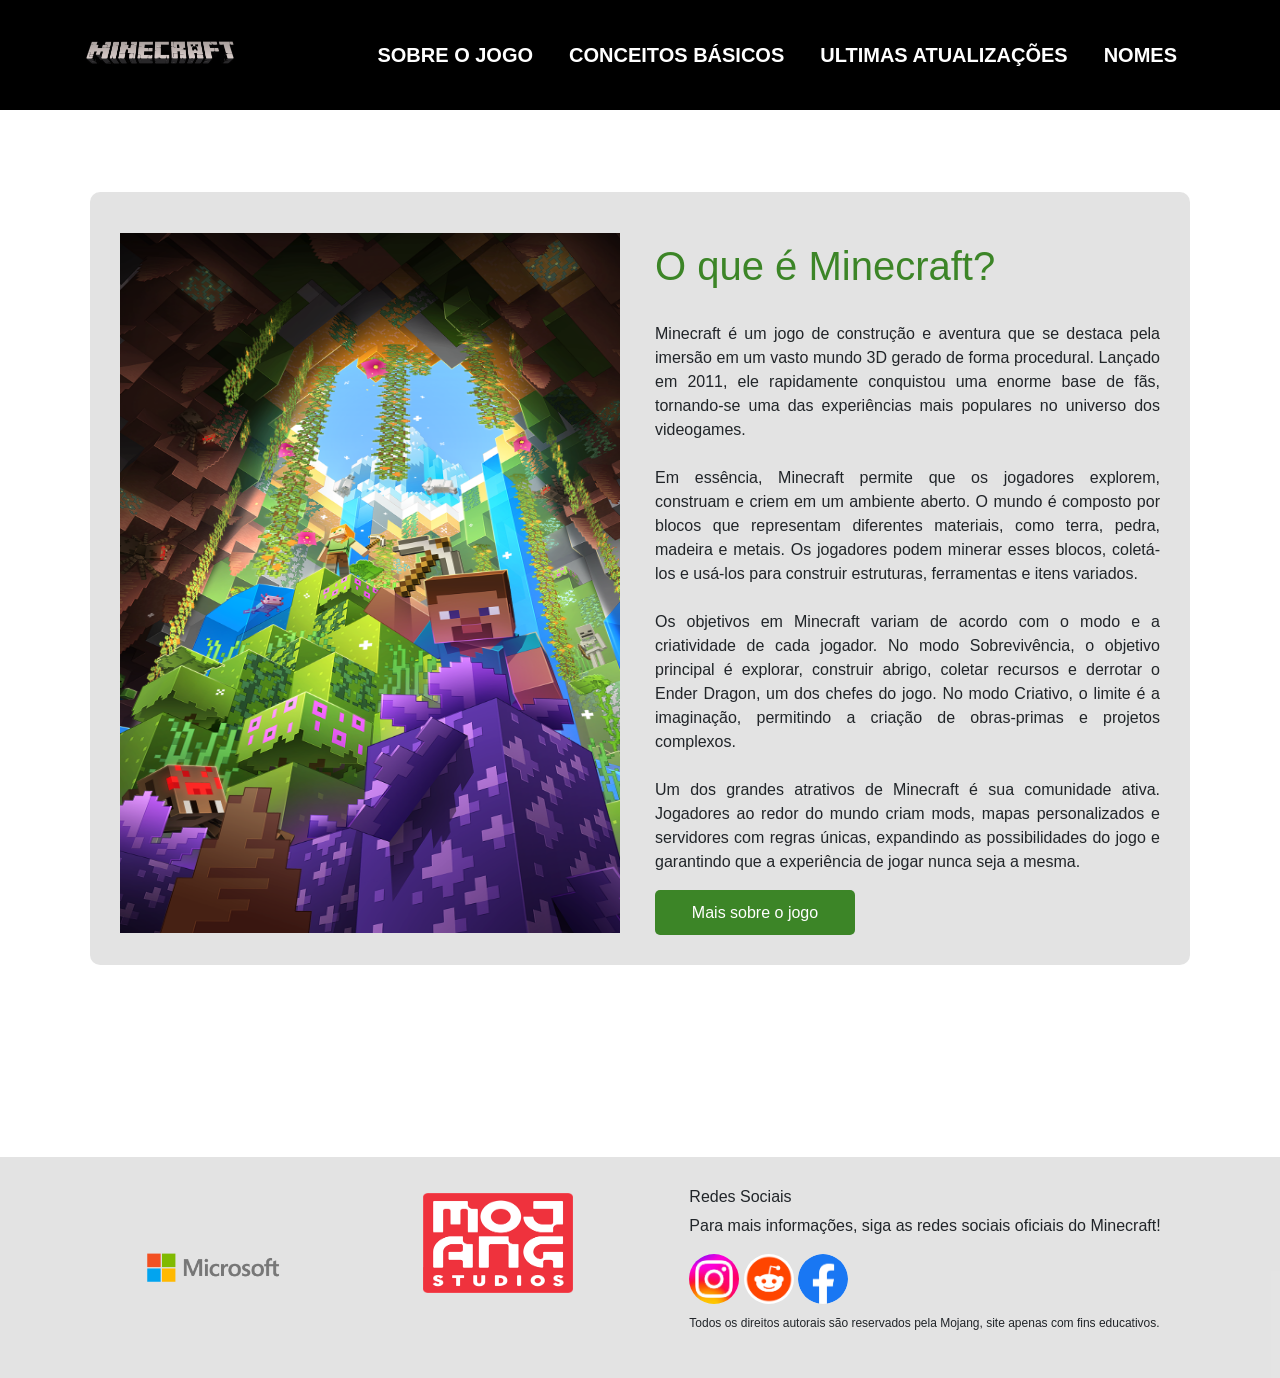
<file: minecraft_site_01-master/minecraft_php-master/index.html>
<!doctype html>
<html lang="pt-br">
    <head>
        <meta charset="utf-8">
        <meta name="viewport" content="width=device-width, initial-scale=1">
        <title>Início | Minecraft</title>
        <link rel="shortcut icon" href="images/steve.png" type="image/x-icon">
        <!--Bootstrap-->
        <link rel="stylesheet" href="https://stackpath.bootstrapcdn.com/bootstrap/4.1.3/css/bootstrap.min.css" integrity="sha384-MCw98/SFnGE8fJT3GXwEOngsV7Zt27NXFoaoApmYm81iuXoPkFOJwJ8ERdknLPMO" crossorigin="anonymous">
        <!--CSS-->
        <link rel="stylesheet" type="text/css" href="./css/main.css">

    </head>
    <body>
        <header>
            <nav class="navbar navbar-expand-lg fixed-top">
                <div class="container">
                    
                    <a href="index.html" class="navbar-brand">
                        <img src="./images/mine_logo.png" width="150" alt="">
                    </a>

                    <button class="navbar-toggler" data-toggle="collapse" data-target="#nav-principal">
                        <img src="./images/creeper.jpg" alt="" width="30px">
                    </button>

                    <div class="collapse navbar-collapse" id="nav-principal">
                        <ul class="navbar-nav ml-auto">
                            <li class="nav-item">
                                <a class="nav-link" href="index.html">Sobre o jogo</a>
                            </li>
                            <li class="nav-item">
                                <a class="nav-link" href="./pages/conceitosBasicos.php">Conceitos básicos</a>
                            </li>
                            <li class="nav-item"></li>
                                <a class="nav-link" href="./pages/ultimasAtualizacoes.php">Ultimas atualizações</a>
                            </li>
                            <li class="nav-item"></li>
                                <a class="nav-link" href="./pages/nomes.html">Nomes</a>
                            </li>
                        </ul>
                    </div>
                </div>
            </nav>
        </header>

        <main>
            <div class="container">
                <div class="row">
                    <div id="col-12">
                        <div class="principal">
                            <div class="row align-items-center">
                                <div class="col-12 col-lg-6">
                                    <div>
                                        <img src="./images/minecraft_main.png" alt="" class="img-fluid img-principal">
                                    </div>
                                </div>
                                <div class="col-12 col-lg-6">
                                    <div class="row">
                                        <div class="col-12">
                                            <div>
                                                <h1 class="tittle">O que é Minecraft?</h1>
                                                <p class="text">
                                                    <br>Minecraft é um jogo de construção e aventura que se destaca pela imersão em um vasto mundo 3D gerado de forma procedural. Lançado em 2011, ele rapidamente conquistou uma enorme base de fãs, tornando-se uma das experiências mais populares no universo dos videogames. <br>

                                                    <br>Em essência, Minecraft permite que os jogadores explorem, construam e criem em um ambiente aberto. O mundo é composto por blocos que representam diferentes materiais, como terra, pedra, madeira e metais. Os jogadores podem minerar esses blocos, coletá-los e usá-los para construir estruturas, ferramentas e itens variados. <br>

                                                    <br>Os objetivos em Minecraft variam de acordo com o modo e a criatividade de cada jogador. No modo Sobrevivência, o objetivo principal é explorar, construir abrigo, coletar recursos e derrotar o Ender Dragon, um dos chefes do jogo. No modo Criativo, o limite é a imaginação, permitindo a criação de obras-primas e projetos complexos.<br>
                                                
                                                    <br>Um dos grandes atrativos de Minecraft é sua comunidade ativa. Jogadores ao redor do mundo criam mods, mapas personalizados e servidores com regras únicas, expandindo as possibilidades do jogo e garantindo que a experiência de jogar nunca seja a mesma.
                                                </p>
                                            </div>
                                        </div>
                                    </div>
                                    <div class="row">
                                        <div class="col-12">
                                            <button class="btn-conhecer">
                                                <a target="blank" href="https://www.minecraft.net/pt-br">Mais sobre o jogo</a>
                                            </button>
                                        </div>
                                    </div>
                                </div>
                            </div>
                        </div>
                    </div>
                </div>
            </div>
        </main>
    
        <footer class="">
            <div class="container">
                <div class="row align-items-center">
                    <div class="col-6">
                        <div class="row">
                            <div class="col-12 col-md-6 mb-5 mb-md-0 d-flex justify-content-center bg">
                                <img src="images/microsoft_logo.png" alt="" width="150px">
                            </div>
                            <div class="col-12 col-md-6 mb-5 mb-md-0 d-flex justify-content-center">
                                <img src="./images/mojang_logo.png" alt="" width="150px" height="100px">
                            </div>
                            
                        </div>
                    </div>
                    <div class="col-6 d-flex justify-content-center bg">
                        <div>
                            <h6 class="text-social-media">Redes Sociais</h6>
                            <p class="text">Para mais informações, siga as redes sociais oficiais do Minecraft!</p>
                            <div class="icones">
                                <a target="_blank" href="https://www.instagram.com/minecraft/?hl=pt"><img class="social-media" src="./images/insta.jpg" alt=""></a>
                                <a target="_blank" href="https://www.reddit.com/r/Minecraft/?rdt=43834"><img class="social-media" src="./images/reddit.png" alt="" ></a>
                                <a target="_blank" href="https://www.facebook.com/minecraft/?locale=pt_BR"><img class="social-media" src="./images/facebook.png" alt="" ></a>
                            </div>
                            <p class="text-direitos-autorais">Todos os direitos autorais são reservados pela Mojang, site apenas com fins educativos.</p>
                            
                        </div>
                    </div>
                </div>
            </div>
        </footer>

        <!--Parte do JS Bootstrap-->
        <script src="https://code.jquery.com/jquery-3.3.1.slim.min.js" integrity="sha384-q8i/X+965DzO0rT7abK41JStQIAqVgRVzpbzo5smXKp4YfRvH+8abtTE1Pi6jizo" crossorigin="anonymous"></script>
        <script src="https://cdnjs.cloudflare.com/ajax/libs/popper.js/1.14.3/umd/popper.min.js" integrity="sha384-ZMP7rVo3mIykV+2+9J3UJ46jBk0WLaUAdn689aCwoqbBJiSnjAK/l8WvCWPIPm49" crossorigin="anonymous"></script>
        <script src="https://stackpath.bootstrapcdn.com/bootstrap/4.1.3/js/bootstrap.min.js" integrity="sha384-ChfqqxuZUCnJSK3+MXmPNIyE6ZbWh2IMqE241rYiqJxyMiZ6OW/JmZQ5stwEULTy" crossorigin="anonymous"></script>
    </body>
</html>
</file>
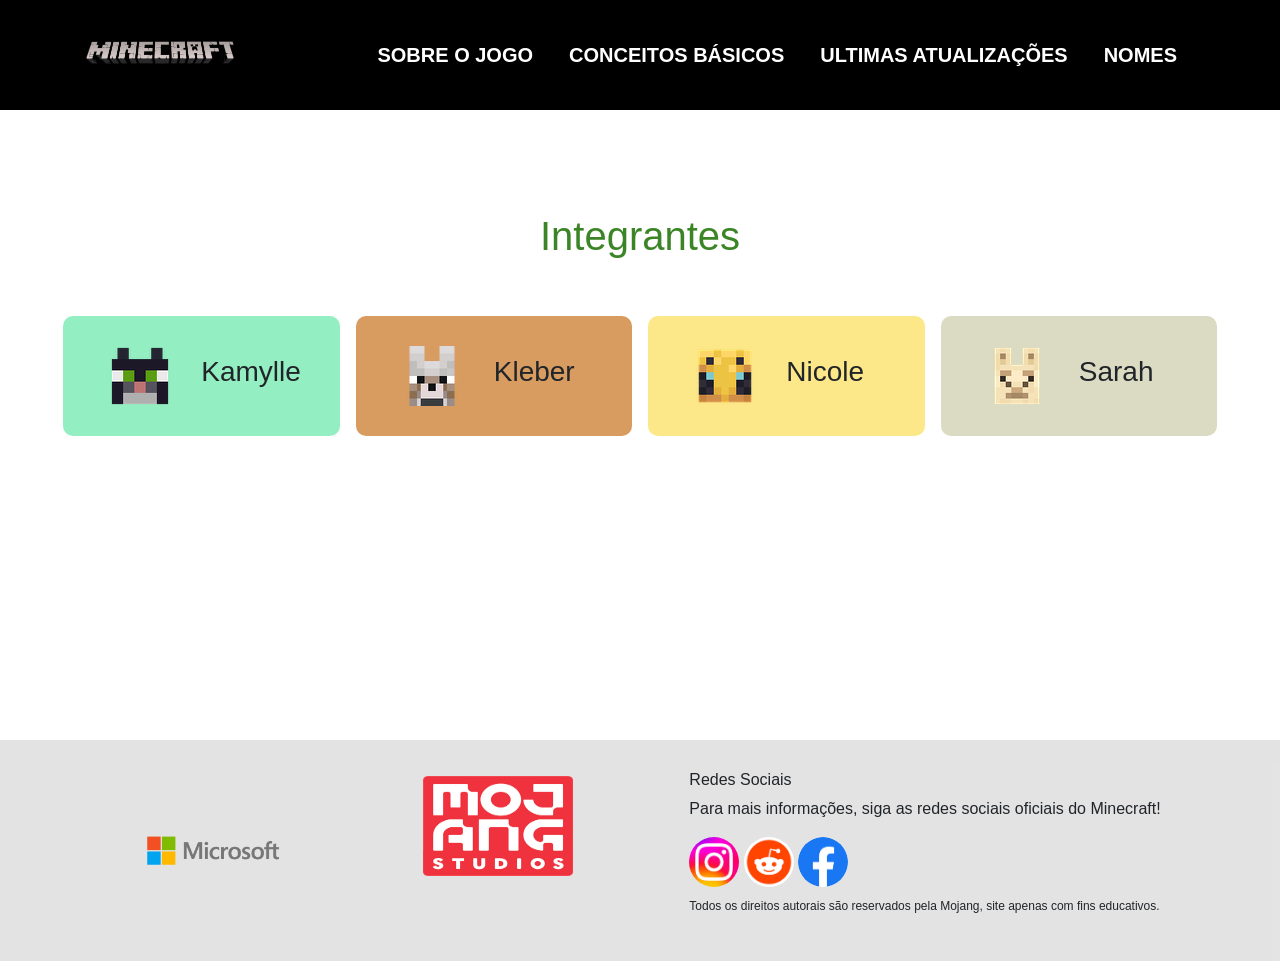
<file: minecraft_site_01-master/minecraft_php-master/pages/nomes.html>
<!doctype html>
<html lang="pt-br">
    <head>
        <meta charset="utf-8">
        <meta name="viewport" content="width=device-width, initial-scale=1">
        <title>Início | Minecraft</title>
        <link rel="shortcut icon" href="../images/steve.png" type="image/x-icon">
        <!--Bootstrap-->
        <link rel="stylesheet" href="https://stackpath.bootstrapcdn.com/bootstrap/4.1.3/css/bootstrap.min.css" integrity="sha384-MCw98/SFnGE8fJT3GXwEOngsV7Zt27NXFoaoApmYm81iuXoPkFOJwJ8ERdknLPMO" crossorigin="anonymous">
        <!--CSS-->
        <link rel="stylesheet" type="text/css" href="../css/main.css">

    </head>
    <body>
        <header>
            <nav class="navbar navbar-expand-lg fixed-top">
                <div class="container">
                    
                    <a href="index.html" class="navbar-brand">
                        <img src="../images/mine_logo.png" width="150" alt="">
                    </a>

                    <button class="navbar-toggler" data-toggle="collapse" data-target="#nav-principal">
                        <img src="../images/creeper.jpg" alt="" width="30px">
                    </button>

                    <div class="collapse navbar-collapse" id="nav-principal">
                        <ul class="navbar-nav ml-auto">
                            <li class="nav-item">
                                <a class="nav-link" href="../index.html">Sobre o jogo</a>
                            </li>
                            <li class="nav-item">
                                <a class="nav-link" href="conceitosBasicos.php">Conceitos básicos</a>
                            </li>
                            <li class="nav-item"></li>
                                <a class="nav-link" href="ultimasAtualizacoes.php">Ultimas atualizações</a>
                            </li>
                            <li class="nav-item"></li>
                                <a class="nav-link" href="nomes.html">Nomes</a>
                            </li>
                        </ul>
                    </div>
                </div>
            </nav>
        </header>

        <main>
            <div class="container" id="nomes">
                <div class="row mb-5">
                    <div class="col-12">
                        <h1 class="text-center tittle">Integrantes</h1>
                    </div>
                </div>
                <div class="row">
                    <div class="col-12 col-md-6 col-lg-3 mb-5 px-5 px-md-2">
                        <div class="card-nome" id="kamylle">
                            <div class="row align-items-center">
                                <div class="col-6 d-flex justify-content-center">
                                    <img src="../images/gato.webp" alt="">
                                </div>
                                <div class="col-6">
                                    <h3>Kamylle</h3>
                                </div>
                            </div>
                        </div>
                    </div>
                    <div class="col-12 col-md-6 col-lg-3 mb-5 px-5 px-md-2">
                        <div class="card-nome" id="kleber">
                            <div class="row align-items-center">
                                <div class="col-6 d-flex justify-content-center">
                                    <img src="../images/lobo.webp" alt="">
                                </div>
                                <div class="col-6">
                                    <h3>Kleber</h3>
                                </div>
                            </div>
                        </div>
                    </div>
                    <div class="col-12 col-md-6 col-lg-3 mb-5 px-5 px-md-2">
                        <div class="card-nome" id="nicole">
                            <div class="row align-items-center">
                                <div class="col-6 d-flex justify-content-center">
                                    <img src="../images/abelha.webp" alt="">
                                </div>
                                <div class="col-6">
                                    <h3>Nicole</h3>
                                </div>
                            </div>
                        </div>
                    </div>
                    <div class="col-12 col-md-6 col-lg-3 mb-5 px-5 px-md-2">
                        <div class="card-nome" id="sarah">
                            <div class="row align-items-center">
                                <div class="col-6 d-flex justify-content-center">
                                    <img src="../images/lhama.webp" alt="">
                                </div>
                                <div class="col-6">
                                    <h3>Sarah</h3>
                                </div>
                            </div>
                        </div>
                    </div>
                </div>
            </div>
        </main>
    
        <footer class="">
            <div class="container">
                <div class="row align-items-center">
                    <div class="col-6">
                        <div class="row">
                            <div class="col-12 col-md-6 mb-5 mb-md-0 d-flex justify-content-center bg">
                                <img src="../images/microsoft_logo.png" alt="" width="150px">
                            </div>
                            <div class="col-12 col-md-6 mb-5 mb-md-0 d-flex justify-content-center">
                                <img src="../images/mojang_logo.png" alt="" width="150px" height="100px">
                            </div>
                            
                        </div>
                    </div>
                    <div class="col-6 d-flex justify-content-center bg">
                        <div>
                            <h6 class="text-social-media">Redes Sociais</h6>
                            <p class="text">Para mais informações, siga as redes sociais oficiais do Minecraft!</p>
                            <div class="icones">
                                <a target="_blank" href="https://www.instagram.com/minecraft/?hl=pt"><img class="social-media" src="../images/insta.jpg" alt=""></a>
                                <a target="_blank" href="https://www.reddit.com/r/Minecraft/?rdt=43834"><img class="social-media" src="../images/reddit.png" alt="" ></a>
                                <a target="_blank" href="https://www.facebook.com/minecraft/?locale=pt_BR"><img class="social-media" src="../images/facebook.png" alt="" ></a>
                            </div>
                            <p class="text-direitos-autorais">Todos os direitos autorais são reservados pela Mojang, site apenas com fins educativos.</p>
                            
                        </div>
                    </div>
                </div>
            </div>
        </footer>

        <!--Parte do JS Bootstrap-->
        <script src="https://code.jquery.com/jquery-3.3.1.slim.min.js" integrity="sha384-q8i/X+965DzO0rT7abK41JStQIAqVgRVzpbzo5smXKp4YfRvH+8abtTE1Pi6jizo" crossorigin="anonymous"></script>
        <script src="https://cdnjs.cloudflare.com/ajax/libs/popper.js/1.14.3/umd/popper.min.js" integrity="sha384-ZMP7rVo3mIykV+2+9J3UJ46jBk0WLaUAdn689aCwoqbBJiSnjAK/l8WvCWPIPm49" crossorigin="anonymous"></script>
        <script src="https://stackpath.bootstrapcdn.com/bootstrap/4.1.3/js/bootstrap.min.js" integrity="sha384-ChfqqxuZUCnJSK3+MXmPNIyE6ZbWh2IMqE241rYiqJxyMiZ6OW/JmZQ5stwEULTy" crossorigin="anonymous"></script>
    </body>
</html>
</file>
<file: minecraft_site_01-master/minecraft_php-master/css/main.css>
@import url('https://fonts.cdnfonts.com/css/minecraft-3');

/*menu*/
header {
    margin-bottom: 120px;
    background-color: #838282;    
}

nav{
    background-color: black;
}

.nav-link{
    font-weight: bold;
    font-size: 20px;
    text-transform: uppercase;
    color: white;
    margin: 10px;
    position: relative;
}

.nav-link:hover{
    color: #3C8527;
}

.nav-link::before{
    content: "";
    position: absolute;
    bottom: 0;
    left: 50%;
    transform: translateX(-50%);
    width: 0;
    height: 2px;
    background-color: #3C8527;
    visibility: hidden;
    transition: 0.5s ease-in;
}

.nav-link:hover::before{
    width: 100%;
    visibility: visible;
}

/*main*/
main {
    margin: 15% 0px;
}

/*footer*/
.social-media{
    width: 50px;
    height: 50px;
    border-radius: 50%;
}
.text-social-media{
    font-family: 'Minecraft', sans-serif;
}
.text-social-media:hover{
    color: #3C8527;
}
.text-direitos-autorais{
    margin-top: 10px;
    font-size: 12px;
}

/*classes para textos e formatações de conteudo*/
.tittle{
    font-family: 'Minecraft', sans-serif;
    color: #3C8527;
    margin-top: 20px;
}

.tittle:hover{
    color: black; 
}

.text{
    text-align: justify;
}

.img-principal{
    height: 700px;
    width: 500px;
    position: relative;
    top: 4px;
}

.btn-conhecer{
    border: none;
    border-radius: 5px;
    width: 200px;
    height: 45px;
    color: white;
    background-color: #3C8527;
    font-family: 'Minecraft', sans-serif;
    font-style: none;
    cursor: pointer;
}

a, a:hover {
    color: white;
    text-decoration: none;
}

.btn-conhecer:hover{
    background-color: #79A22C;
    color: black;
}

.principal {
    background-color: rgba(164, 164, 164, 0.3);
    padding: 30px;
    margin: 0px 20px 0px 20px;
    border-radius: 10px;
}

/*Não pode mudar o padding!!*/
footer {
    background-color: rgba(164, 164, 164, 0.3);
    padding: 30px;
}

/*Novas alterações, pode mudar tudo kamyllao daqui para baixo, so coloquei pra ver melhor as coisinhas lá na página*/
.botao-teste {
    width: 100%;
    background-color: #3C8527;
    color: white;
    font-family: 'Minecraft', sans-serif;
}

.btn-ler-mais:hover{
    background-color: #79A22C;
    color: black;

}

.background-text{
    background-color: rgba(0, 0, 0, 0.463);
    margin: 20px;
    color: white;
}

.background-text h1{
    font-family: 'Minecraft', sans-serif;
    margin: 10px;
}

.background-text p{
    margin: 10px;
    text-align: justify;
}

.principal-atualizacao{
    padding: 30px;
    margin: 0px 20px 0px 20px;
    border-radius: 10px;
}
.at-bg-1{
    background-color: #ac77bd;
}

.at-bg-2{
    background-color: #d6be6a;
}

.at-bg-3{
    background-color: #61a986;
}

.padding-20{
    padding-top: 20px;
}
.margin-50{
    margin-top: 50px;
}

.img-at{
    width: 100px;
    height: 100px;
}

.img-rd{
    height: 250px;
}

/*Pode mudar*/
.card {
    background-color: rgba(164, 164, 164, 0.3);
    border: none;
    border-radius: 10px;
}

.card-item {
    background-color: #f5ffe3;
    height: 100%;
}

.card-item img {
    padding: 50px;
}

.card-item .card-body {
    background-color: #3C8527;
    color: white;
    border-radius: 10px;
    transition: 0.5s ease-in-out;
}

.card-item .card-body:hover {
    background-color: #f5ffe3;
    color: #3C8527;
    transition: 0.5s ease-in-out;
}

.carousel-control-prev, .carousel-control-next{
    opacity: 1;
    padding: 50px;
    margin: 0px;
    width: 0px;
    height: 100%;
}

.carousel-control-prev img{
    transform: rotate(-180deg);
}

.card-nome {
    padding: 30px;
    border-radius: 10px;
}

#kamylle {
    background-color: #93eec2;
    transition: 0.5s ease-in-out;
}

#kamylle:hover {
    background-color: rgb(41, 41, 41);
    color: #93eec2;
    transition: 0.5s ease-in-out;
}

#kleber {
    background-color: rgb(216, 156, 97);
    transition: 0.5s ease-in-out;
}

#kleber:hover {
    background-color: rgb(41, 41, 41);
    color: rgb(216, 156, 97);
    transition: 0.5s ease-in-out;
}

#nicole {
    background-color: rgb(252, 231, 137);
    transition: 0.5s ease-in-out;
}

#nicole:hover {
    background-color: rgb(41, 41, 41);
    color: rgb(252, 231, 137);
    transition: 0.5s ease-in-out;
}

#sarah {
    background-color: #dbdbc3;
    transition: 0.5s ease-in-out;
}

#sarah:hover {
    background-color: rgb(41, 41, 41);
    color: #dbdbc3;
    transition: 0.5s ease-in-out;
}

#nomes {
    padding: 0px;
    margin-bottom: 20%;
}

#nomes .col-6 {
    padding: 0px;
}
</file>
